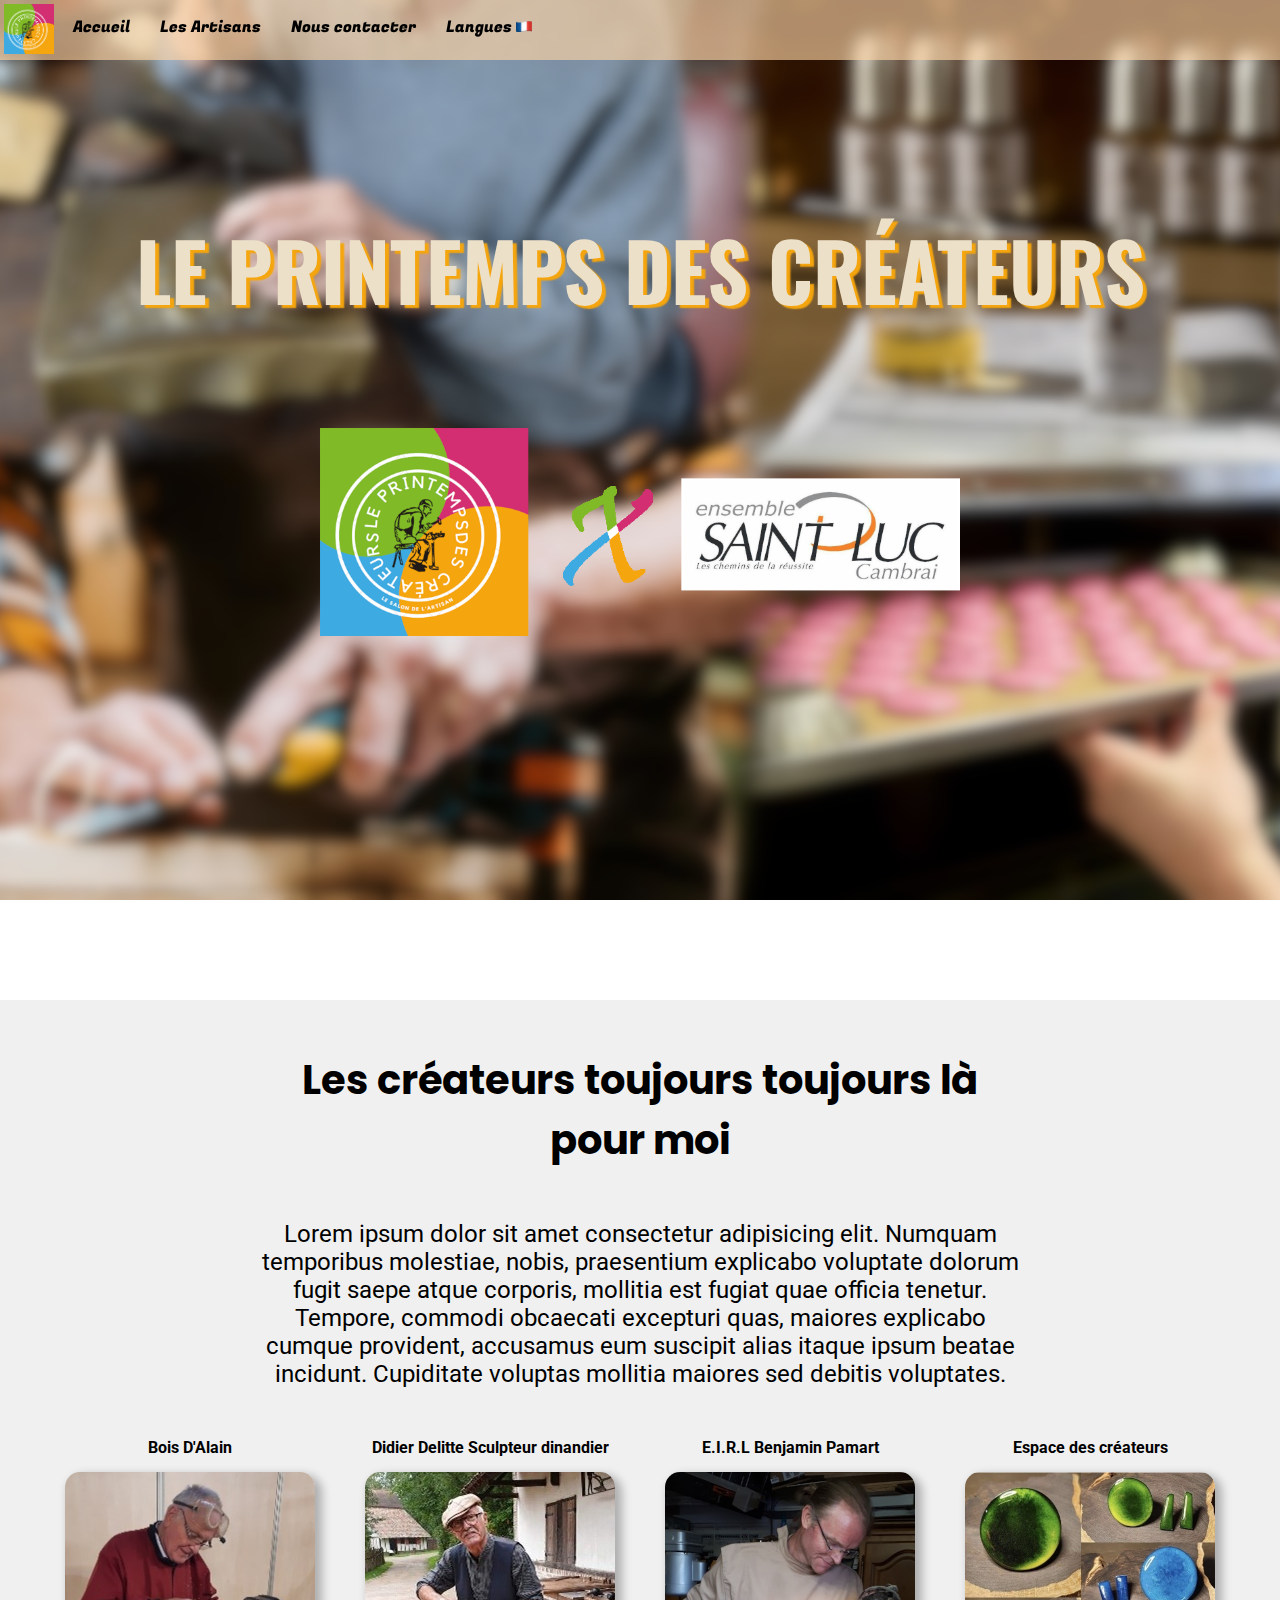
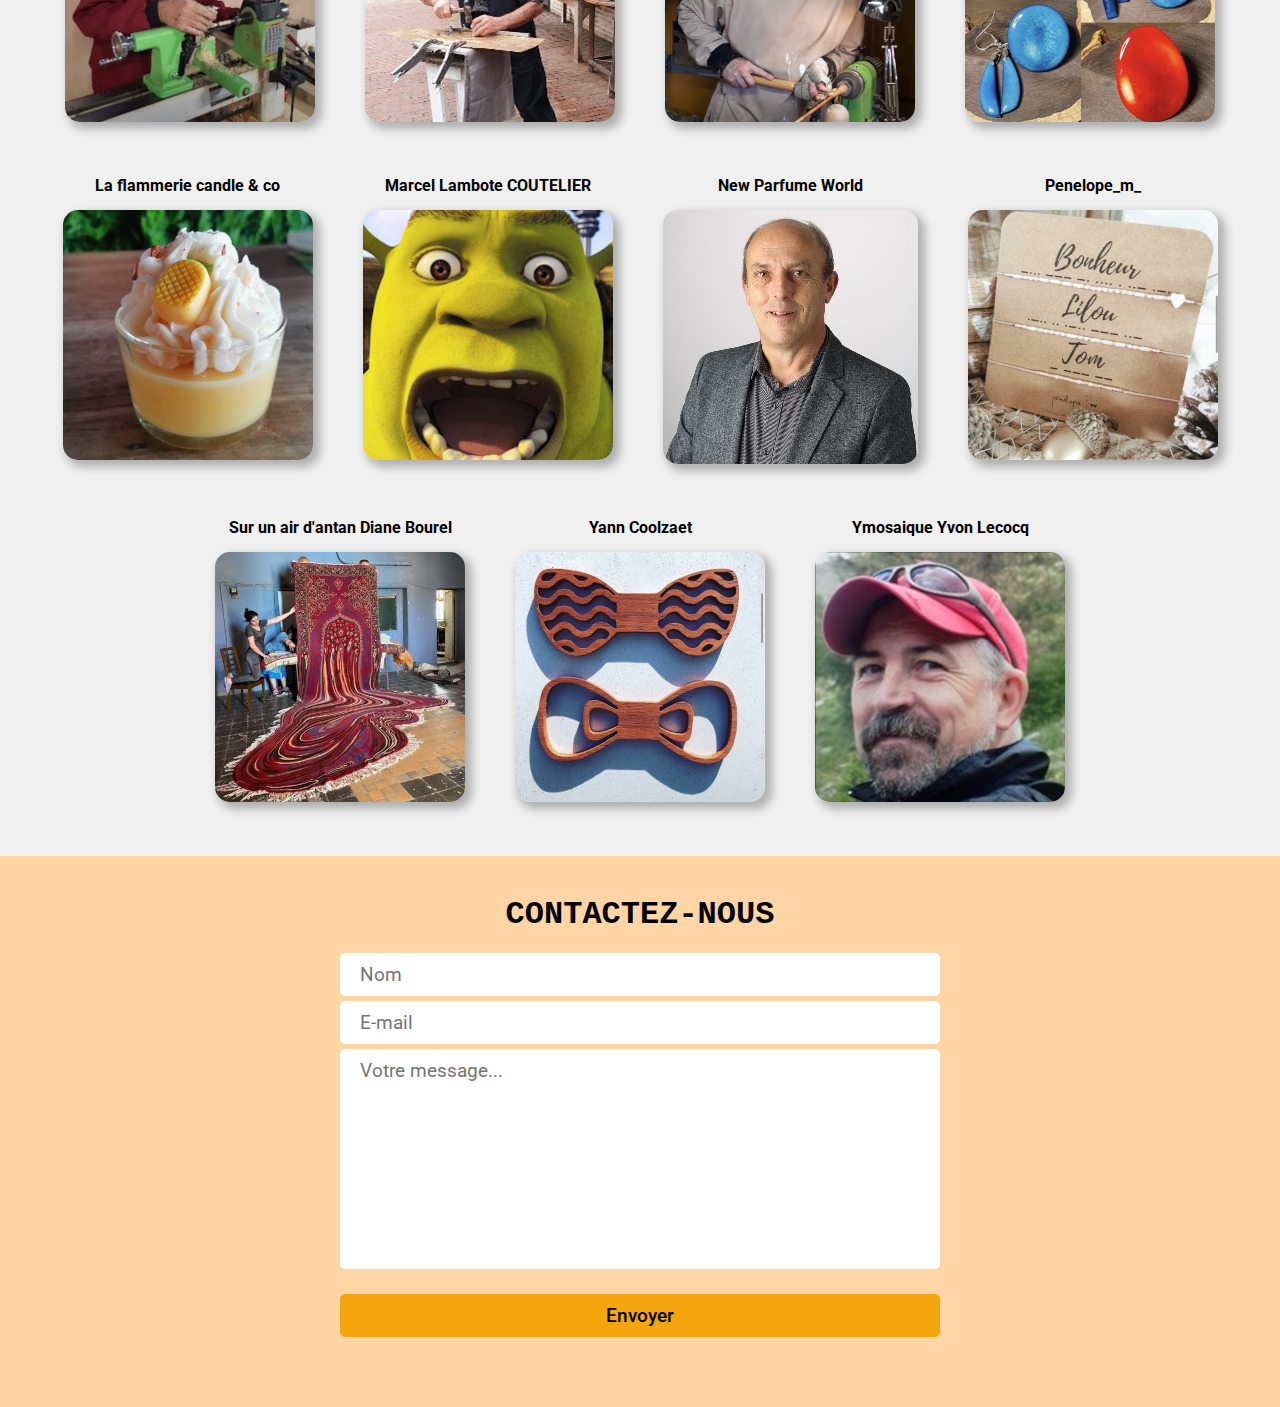
<file: index.html>
<!DOCTYPE html>
<html lang="fr">
<head>
    <meta charset="UTF-8">
    <meta http-equiv="X-UA-Compatible" content="IE=edge">
    <meta name="viewport" content="width=device-width, initial-scale=1.0">

    <title>Le Printemps des créateurs - Accueil</title>
    <link rel="stylesheet" href="css/styles.css">

</head>
<body>
    <header>

        <nav>
            <ul>
                <li id="logo"><a href="#"> <img src="image/logo.png" alt="Logo du site"></a></li>
                <div class="navtext">
                    <li><a href="index.html">Accueil</a></li>
                    <li><a href="#prestation">Les Artisans</a></li>
                    <li><a href="#BasdePage">Nous contacter</a></li>
                    <li><a href="indexEN.html">Langues <img id="drapeau" src="image/drapeau français.png" alt="drapeau fr"></a></li>
                </div>
            </ul>
        </nav>

        <div id="imageHautdePage">
            <h1>LE PRINTEMPS DES CRÉATEURS</h1>
            <img id="collab" src="image/collab saintlucXcreateurs.png" alt="collab">
        </div>

    </header>


    <section id="présentation">
        <div id="textIntro">
            <h3>Les créateurs toujours toujours là pour moi</h3>
            <p>Lorem ipsum dolor sit amet consectetur adipisicing elit. Numquam temporibus molestiae, nobis, praesentium explicabo voluptate dolorum fugit saepe atque corporis, mollitia est fugiat quae officia tenetur. Tempore, commodi obcaecati excepturi quas, maiores explicabo cumque provident, accusamus eum suscipit alias itaque ipsum beatae incidunt. Cupiditate voluptas mollitia maiores sed debitis voluptates.</p>
        </div>

        <div id="prestation">
            <div class="imagePrestation">
                <h4>Bois D'Alain</h4>
                <a href="artisans/Bois D'AlainFR.html"><img src="image/PersonneWord/Bois D'Alain/Alain Lefebvre.png" alt="Alain Lefebvre"></a>
            </div>
            
            <div class="imagePrestation">
                <h4>Didier Delitte Sculpteur dinandier</h4>
                <a href="artisans/Didier Delitte Sculpteur dinandierFR.html"><img src="image/PersonneWord/Didier Delitte Sculpteur dinandier/Didier Delitte.png" alt="Didier Delitte"></a>
            </div>
            <div class="imagePrestation">
                <h4>E.I.R.L Benjamin Pamart</h4>
                <a href="artisans/E.I.R.L Benjamin PamartFR.html"><img src="image/PersonneWord/E.I.R.L Benjamin Pamart/Benjamin Pamart.png" alt="Benjamin Pamart"></a>
            </div>
            <div class="imagePrestation">
                <h4>Espace des créateurs</h4>
                <a href="artisans/Espace des créateursFR.html"><img src="image/PersonneWord/Espace des créateurs/Compagnon jungle.png" alt=""></a>
            </div>
            <div class="imagePrestation">
                <h4>La flammerie candle & co</h4>
                <a href="artisans/La flammerie candle & coFR.html"><img src="image/PersonneWord/La flammerie candle & co/Desert exotique.png" alt="Mousse exotique"></a>
            </div>
            <div class="imagePrestation">
                <h4>Marcel Lambote COUTELIER</h4>
                <a href="artisans/Marcel Lambote COUTELIERFR.html"><img src="image/PersonneWord/Marcel Lambote COUTELIER/image.png" alt="C'est shrek"></a>
            </div>
            <div class="imagePrestation">
                <h4>New Parfume World</h4>
                <a href="artisans/New Parfume WorldFR.html"><img src="image/PersonneWord/New Parfume World/le gars.jpg" alt="Le gars de npw"></a>
            </div>
            <div class="imagePrestation">
                <h4>Penelope_m_</h4>
                <a href="artisans/Penelope_m_FR.html"><img src="image/PersonneWord/Penelope_m_/Pancarte.png" alt="Pancarte fait main"></a>
            </div>
            <div class="imagePrestation">
                <h4>Sur un air d'antan Diane Bourel</h4>
                <a href="artisans/Sur un air d'antan Diane BourelFR.html"><img src="image/PersonneWord/Sur un air d'antan Diane Bourel/Tapis.png" alt="Tapis"></a>
            </div>
            <div class="imagePrestation">
                <h4>Yann Coolzaet</h4>
                <a href="artisans/Yann CoolzaetFR.html"><img src="image/PersonneWord/Yann Coolzaet/noeux papillon bois.png" alt="noeux papillon bois"></a>
            </div>
            <div class="imagePrestation">
                <h4>Ymosaique Yvon Lecocq</h4>
                <a href="artisans/Ymosaique Yvon LecocqFR.html"><img src="image/PersonneWord/Ymosaique Yvon Lecocq/Yvon Lecocq.png" alt="Yvon Lecocq"></a>
            </div>
        </div>
    </section>
    
    <footer id="BasdePage">
        <h2>Contactez-nous</h2>
        <form>
            <input placeholder="Nom">
            <input placeholder="E-mail">
            <textarea placeholder="Votre message..."></textarea>
            <button>Envoyer</button>
        </form>
    </footer>


</body>
</html>
</file>
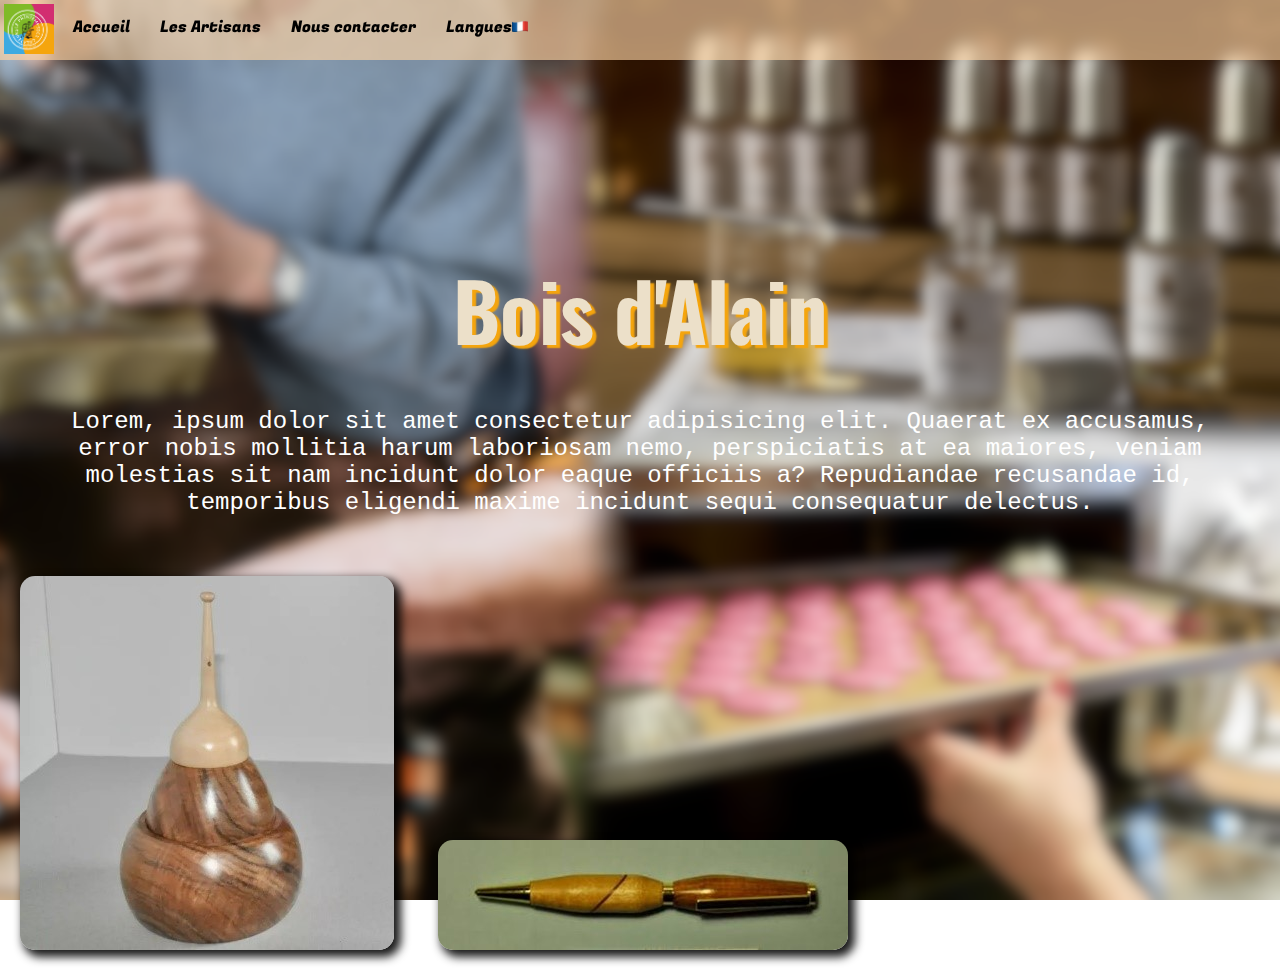
<file: artisans/Bois D'AlainFR.html>
<!DOCTYPE html>
<html lang="fr">
<head>
    <meta charset="UTF-8">
    <meta http-equiv="X-UA-Compatible" content="IE=edge">
    <meta name="viewport" content="width=device-width, initial-scale=1.0">
    <title>Le Printemps des créateurs - Bois D'Alain</title>
    <link rel="stylesheet" href="../css/styles.css">
    <link rel="stylesheet" href="https://cdnjs.cloudflare.com/ajax/libs/font-awesome/4.7.0/css/font-awesome.css">
</head>
<body>
    <header>

        <nav>
            <ul>
                <li id="logo"><a href="#"> <img src="../image/logo.png" alt="Logo du site"></a></li>
                <div class="navtext">
                    <li><a href="../index.html">Accueil</a></li>
                    <li><a href="../index.html#prestation">Les Artisans</a></li>
                    <li><a href="../index.html#BasdePage">Nous contacter</a></li>
                    <li><a href="../artisansEN/Bois D'AlainEN.html">Langues<img id="drapeau" src="../image/drapeau français.png" alt="drapeau fr"></a></li>
                </div>
            </ul>
        </nav>

        <div id="imageHautdePageCreateur">
            <h1>Bois d'Alain</h1>
            <p id="presentationCreateur">Lorem, ipsum dolor sit amet consectetur adipisicing elit. Quaerat ex accusamus, error nobis mollitia harum laboriosam nemo, perspiciatis at ea maiores, veniam molestias sit nam incidunt dolor eaque officiis a? Repudiandae recusandae id, temporibus eligendi maxime incidunt sequi consequatur delectus.</p>
            <img class="imageCreateur" src="../image/PersonneWord/Bois D'Alain/gourde bois.jpg" alt="Gourde en bois">
            <img class="imageCreateur" src="../image/PersonneWord/Bois D'Alain/Stylo bois.jpg" alt="Stylo en bois">
        </div>

    </header>
    
    
</body>
</html>
</file>
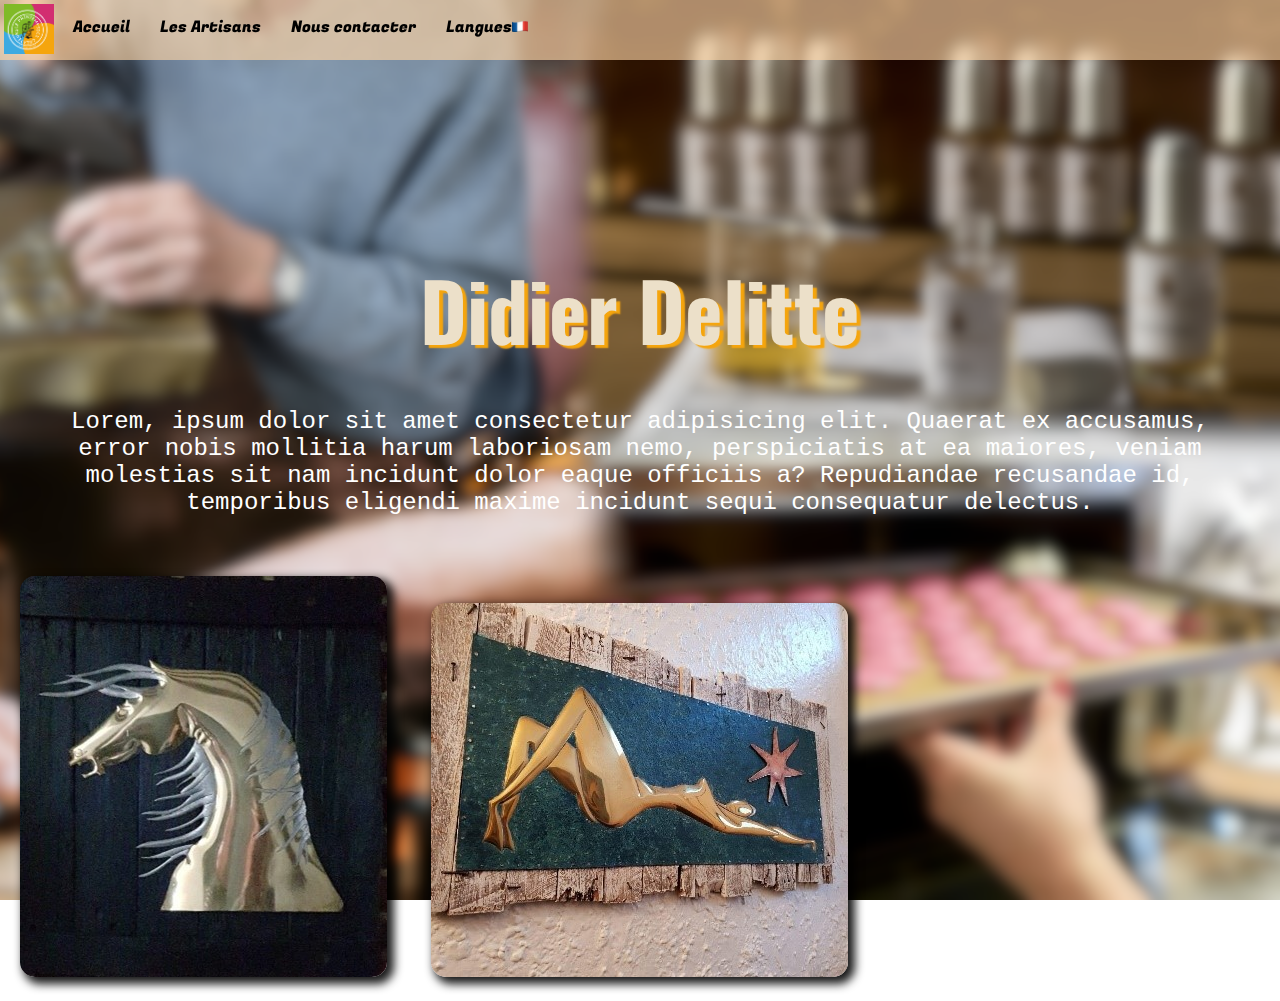
<file: artisans/Didier Delitte Sculpteur dinandierFR.html>
<!DOCTYPE html>
<html lang="fr">
<head>
    <meta charset="UTF-8">
    <meta http-equiv="X-UA-Compatible" content="IE=edge">
    <meta name="viewport" content="width=device-width, initial-scale=1.0">
    <title>Le Printemps des créateurs - Bois D'Alain</title>
    <link rel="stylesheet" href="../css/styles.css">
    <link rel="stylesheet" href="https://cdnjs.cloudflare.com/ajax/libs/font-awesome/4.7.0/css/font-awesome.css">
</head>
<body>
    <header>

        <nav>
            <ul>
                <li id="logo"><a href="#"> <img src="../image/logo.png" alt="Logo du site"></a></li>
                <div class="navtext">
                    <li><a href="../index.html">Accueil</a></li>
                    <li><a href="../index.html#prestation">Les Artisans</a></li>
                    <li><a href="../index.html#BasdePage">Nous contacter</a></li>
                    <li><a href="../artisansEN/Didier Delitte Sculpteur dinandierEN.html">Langues<img id="drapeau" src="../image/drapeau français.png" alt="drapeau fr"></a></li>
                </div>
            </ul>
        </nav>

        <div id="imageHautdePageCreateur">
            <h1>Didier Delitte</h1>
            <p id="presentationCreateur">Lorem, ipsum dolor sit amet consectetur adipisicing elit. Quaerat ex accusamus, error nobis mollitia harum laboriosam nemo, perspiciatis at ea maiores, veniam molestias sit nam incidunt dolor eaque officiis a? Repudiandae recusandae id, temporibus eligendi maxime incidunt sequi consequatur delectus.</p>
            <img class="imageCreateur" src="../image/PersonneWord/Didier Delitte Sculpteur dinandier/cheval.jpg" alt="Cheval metal">
            <img class="imageCreateur" src="../image/PersonneWord/Didier Delitte Sculpteur dinandier/Femme nue.jpg" alt="Femme nue metal">
        </div>

    </header>
    
    
</body>
</html>
</file>
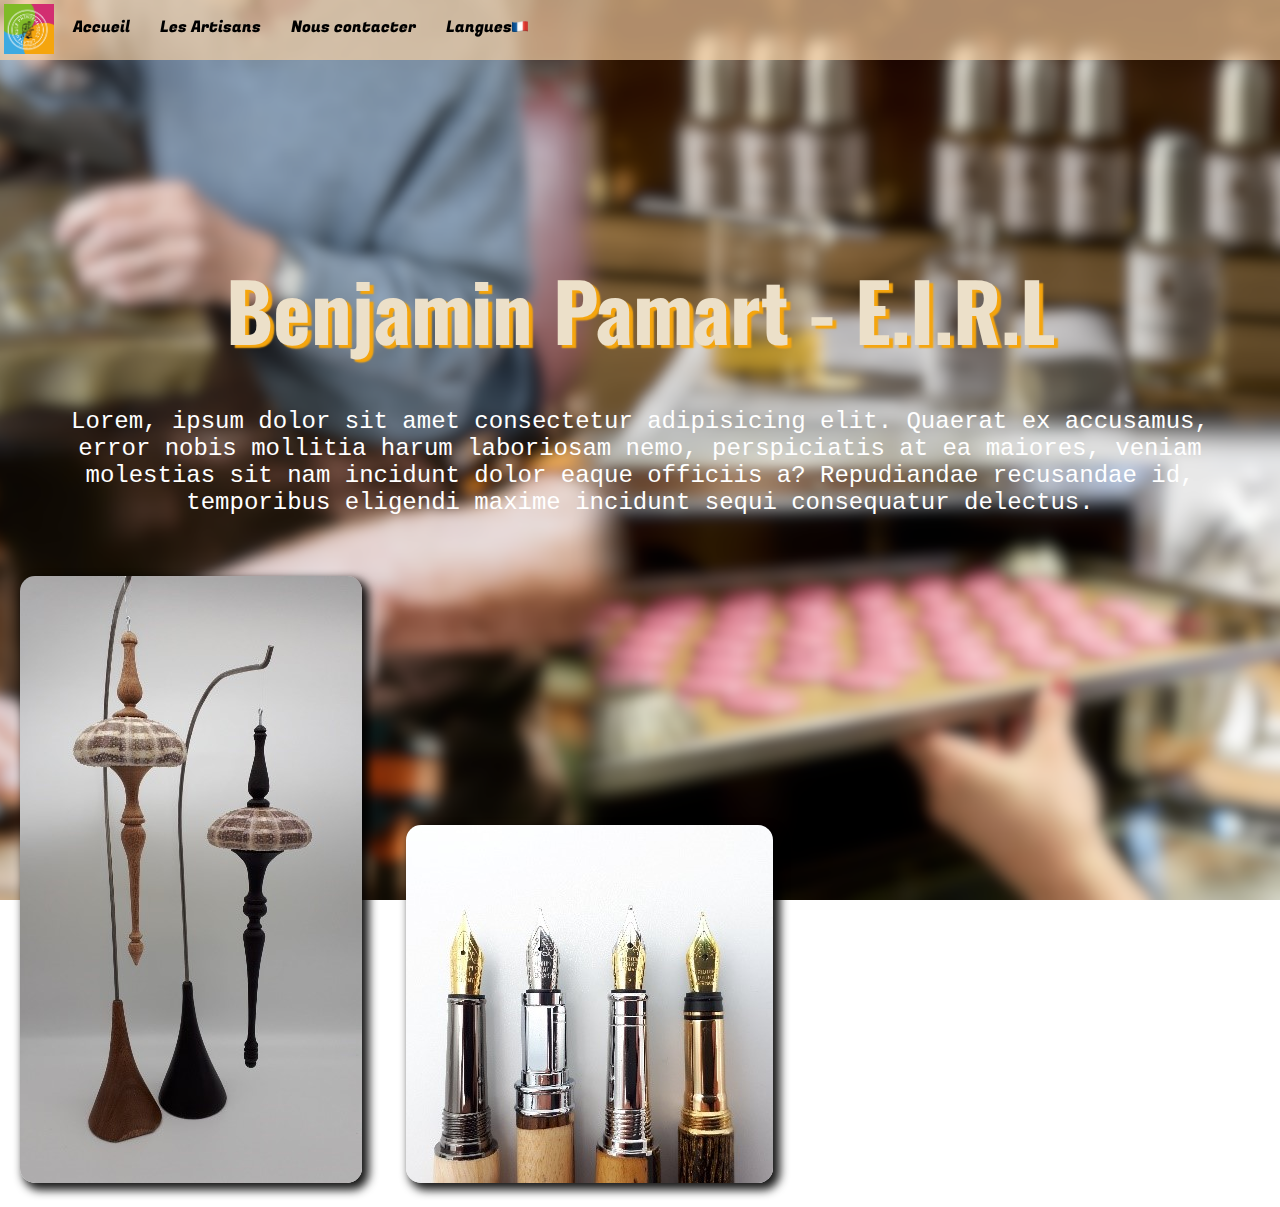
<file: artisans/E.I.R.L Benjamin PamartFR.html>
<!DOCTYPE html>
<html lang="fr">
<head>
    <meta charset="UTF-8">
    <meta http-equiv="X-UA-Compatible" content="IE=edge">
    <meta name="viewport" content="width=device-width, initial-scale=1.0">
    <title>Le Printemps des créateurs - Bois D'Alain</title>
    <link rel="stylesheet" href="../css/styles.css">
    <link rel="stylesheet" href="https://cdnjs.cloudflare.com/ajax/libs/font-awesome/4.7.0/css/font-awesome.css">
</head>
<body>
    <header>

        <nav>
            <ul>
                <li id="logo"><a href="#"> <img src="../image/logo.png" alt="Logo du site"></a></li>
                <div class="navtext">
                    <li><a href="../index.html">Accueil</a></li>
                    <li><a href="../index.html#prestation">Les Artisans</a></li>
                    <li><a href="../index.html#BasdePage">Nous contacter</a></li>
                    <li><a href="../artisansEN/E.I.R.L Benjamin PamartEN.html">Langues<img id="drapeau" src="../image/drapeau français.png" alt="drapeau fr"></a></li>
                </div>
            </ul>
        </nav>

        <div id="imageHautdePageCreateur">
            <h1>Benjamin Pamart - E.I.R.L</h1>
            <p id="presentationCreateur">Lorem, ipsum dolor sit amet consectetur adipisicing elit. Quaerat ex accusamus, error nobis mollitia harum laboriosam nemo, perspiciatis at ea maiores, veniam molestias sit nam incidunt dolor eaque officiis a? Repudiandae recusandae id, temporibus eligendi maxime incidunt sequi consequatur delectus.</p>
            <img class="imageCreateur" src="../image/PersonneWord/E.I.R.L Benjamin Pamart/Sculture suspendu.jpg" alt="Je sais ap ce que c'est">
            <img class="imageCreateur" src="../image/PersonneWord/E.I.R.L Benjamin Pamart/Stylo plume bois.jpg" alt="Stylo plume en bois">
        </div>

    </header>
    
    
</body>
</html>
</file>
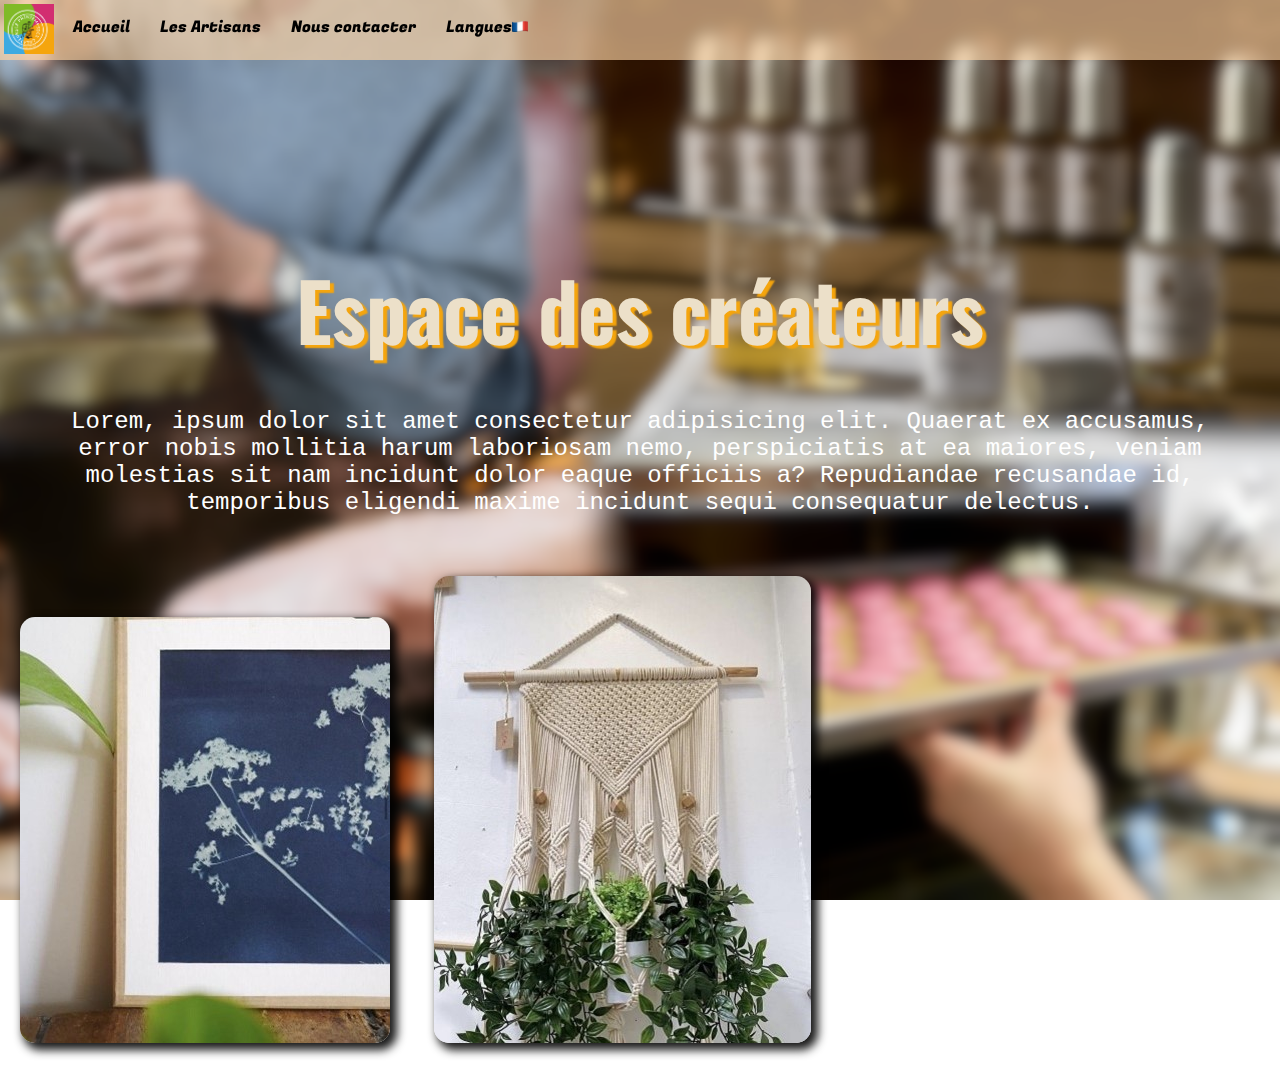
<file: artisans/Espace des créateursFR.html>
<!DOCTYPE html>
<html lang="fr">
<head>
    <meta charset="UTF-8">
    <meta http-equiv="X-UA-Compatible" content="IE=edge">
    <meta name="viewport" content="width=device-width, initial-scale=1.0">
    <title>Le Printemps des créateurs - Bois D'Alain</title>
    <link rel="stylesheet" href="../css/styles.css">
    <link rel="stylesheet" href="https://cdnjs.cloudflare.com/ajax/libs/font-awesome/4.7.0/css/font-awesome.css">
</head>
<body>
    <header>

        <nav>
            <ul>
                <li id="logo"><a href="#"> <img src="../image/logo.png" alt="Logo du site"></a></li>
                <div class="navtext">
                    <li><a href="../index.html">Accueil</a></li>
                    <li><a href="../index.html#prestation">Les Artisans</a></li>
                    <li><a href="../index.html#BasdePage">Nous contacter</a></li>
                    <li><a href="../artisansEN/Espace des créateursEN.html">Langues<img id="drapeau" src="../image/drapeau français.png" alt="drapeau fr"></a></li>
                </div>
            </ul>
        </nav>

        <div id="imageHautdePageCreateur">
            <h1>Espace des créateurs</h1>
            <p id="presentationCreateur">Lorem, ipsum dolor sit amet consectetur adipisicing elit. Quaerat ex accusamus, error nobis mollitia harum laboriosam nemo, perspiciatis at ea maiores, veniam molestias sit nam incidunt dolor eaque officiis a? Repudiandae recusandae id, temporibus eligendi maxime incidunt sequi consequatur delectus.</p>
            <img class="imageCreateur" src="../image/PersonneWord/Espace des créateurs/tableau.jpg" alt="Moitié de tableau">
            <img class="imageCreateur" src="../image/PersonneWord/Espace des créateurs/tissu.jpg" alt="Tissu qui pend">
        </div>

    </header>
    
    
</body>
</html>
</file>
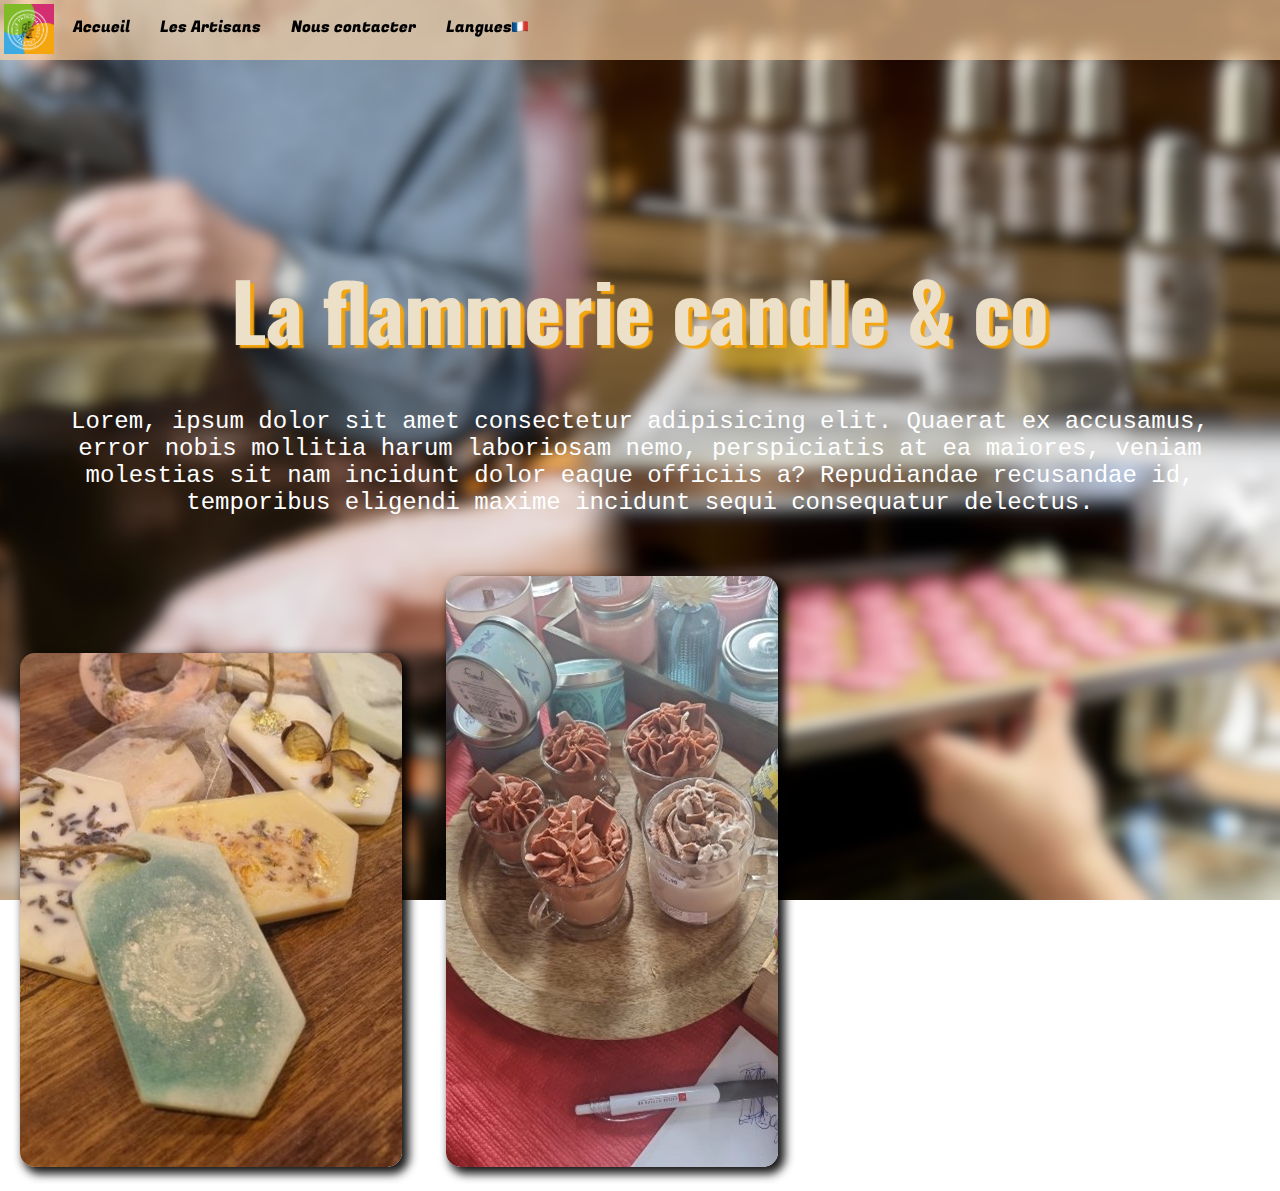
<file: artisans/La flammerie candle & coFR.html>
<!DOCTYPE html>
<html lang="fr">
<head>
    <meta charset="UTF-8">
    <meta http-equiv="X-UA-Compatible" content="IE=edge">
    <meta name="viewport" content="width=device-width, initial-scale=1.0">
    <title>Le Printemps des créateurs - Bois D'Alain</title>
    <link rel="stylesheet" href="../css/styles.css">
    <link rel="stylesheet" href="https://cdnjs.cloudflare.com/ajax/libs/font-awesome/4.7.0/css/font-awesome.css">
</head>
<body>
    <header>

        <nav>
            <ul>
                <li id="logo"><a href="#"> <img src="../image/logo.png" alt="Logo du site"></a></li>
                <div class="navtext">
                    <li><a href="../index.html">Accueil</a></li>
                    <li><a href="../index.html#prestation">Les Artisans</a></li>
                    <li><a href="../index.html#BasdePage">Nous contacter</a></li>
                    <li><a href="../artisansEN/La flammerie candle & coEN.html">Langues<img id="drapeau" src="../image/drapeau français.png" alt="drapeau fr"></a></li>
                </div>
            </ul>
        </nav>

        <div id="imageHautdePageCreateur">
            <h1>La flammerie candle & co</h1>
            <p id="presentationCreateur">Lorem, ipsum dolor sit amet consectetur adipisicing elit. Quaerat ex accusamus, error nobis mollitia harum laboriosam nemo, perspiciatis at ea maiores, veniam molestias sit nam incidunt dolor eaque officiis a? Repudiandae recusandae id, temporibus eligendi maxime incidunt sequi consequatur delectus.</p>
            <img class="imageCreateur" src="../image/PersonneWord/La flammerie candle & co/Tablette.jpg" alt="Tablette sucré">
            <img class="imageCreateur" src="../image/PersonneWord/La flammerie candle & co/Mousse choco.jpg" alt="Mousse desert">
        </div>

    </header>
    
    
</body>
</html>
</file>
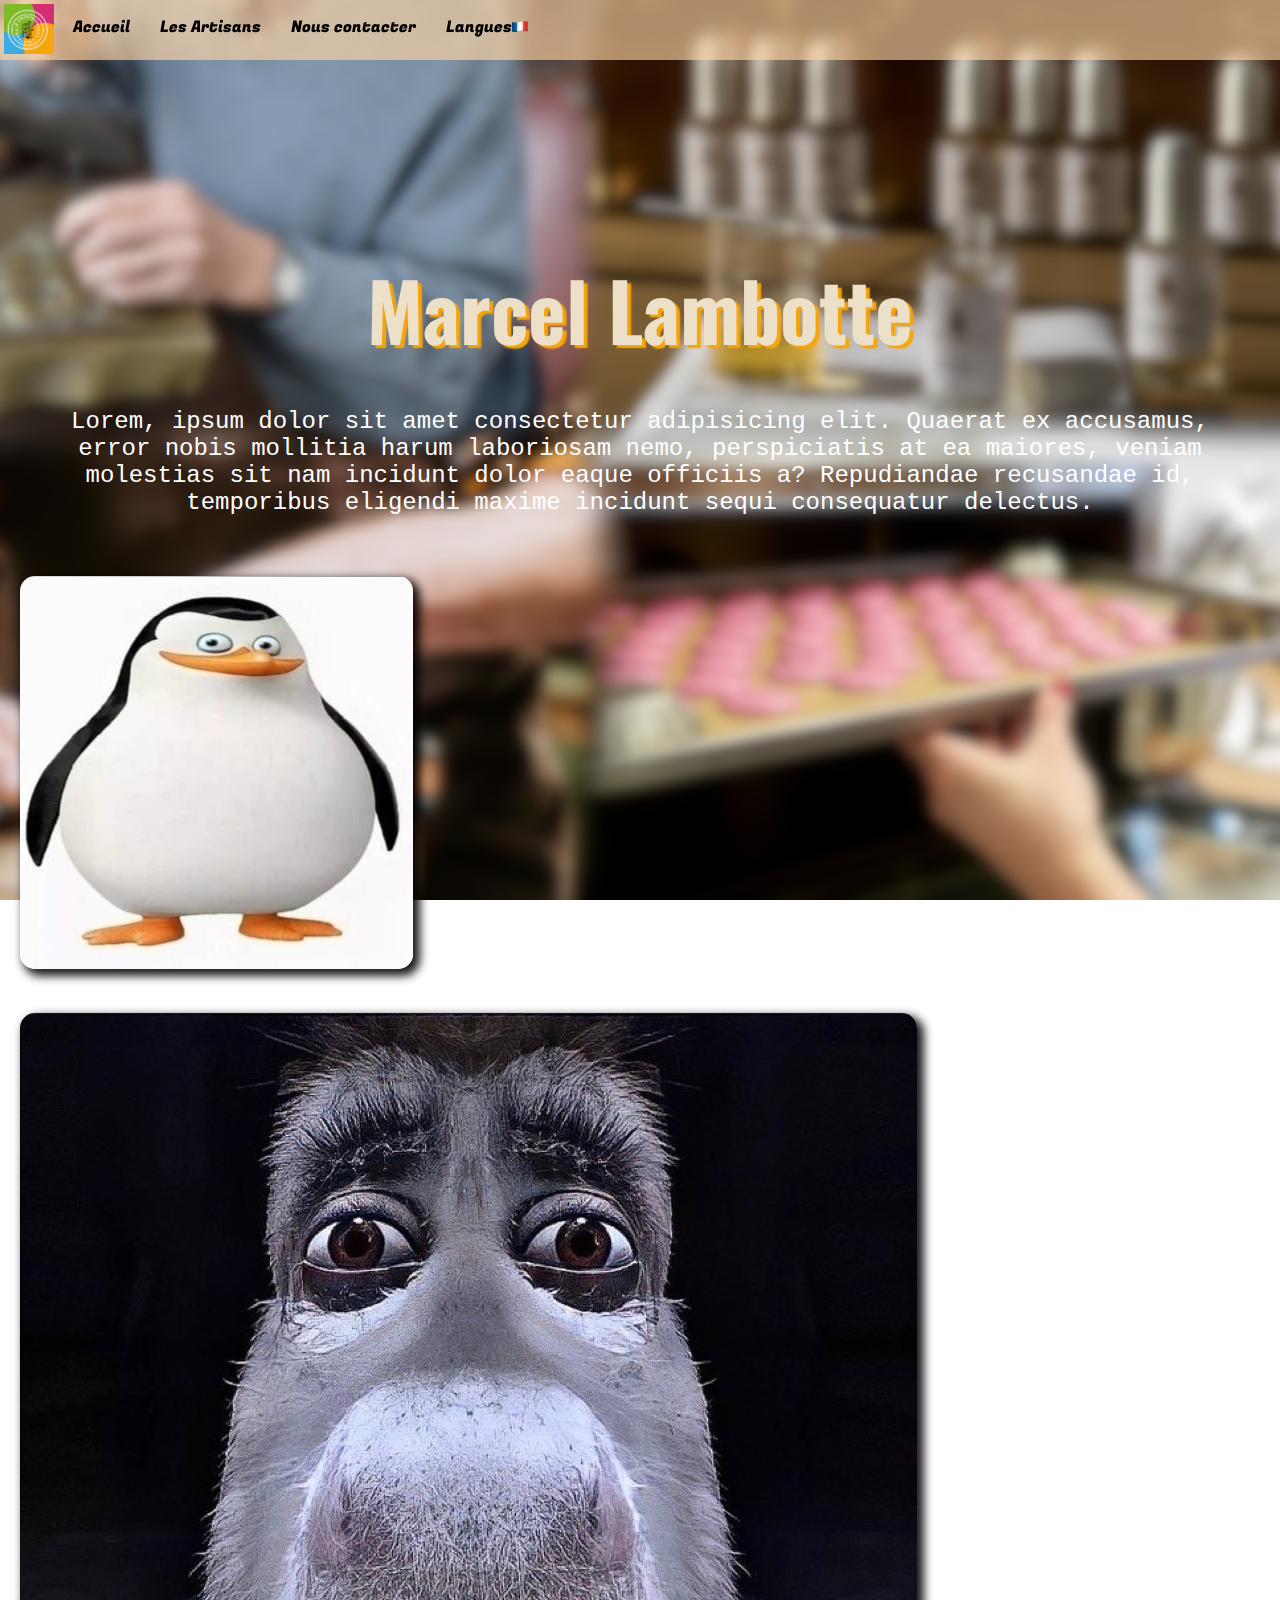
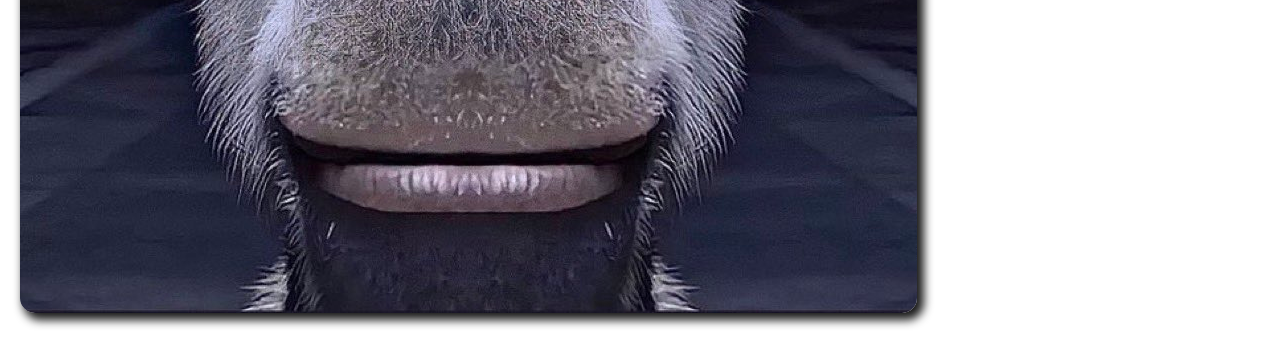
<file: artisans/Marcel Lambote COUTELIERFR.html>
<!DOCTYPE html>
<html lang="fr">
<head>
    <meta charset="UTF-8">
    <meta http-equiv="X-UA-Compatible" content="IE=edge">
    <meta name="viewport" content="width=device-width, initial-scale=1.0">
    <title>Le Printemps des créateurs - Bois D'Alain</title>
    <link rel="stylesheet" href="../css/styles.css">
    <link rel="stylesheet" href="https://cdnjs.cloudflare.com/ajax/libs/font-awesome/4.7.0/css/font-awesome.css">
</head>
<body>
    <header>

        <nav>
            <ul>
                <li id="logo"><a href="#"> <img src="../image/logo.png" alt="Logo du site"></a></li>
                <div class="navtext">
                    <li><a href="../index.html">Accueil</a></li>
                    <li><a href="../index.html#prestation">Les Artisans</a></li>
                    <li><a href="../index.html#BasdePage">Nous contacter</a></li>
                    <li><a href="../artisansEN/Marcel Lambote COUTELIEREN.html">Langues<img id="drapeau" src="../image/drapeau français.png" alt="drapeau fr"></a></li>
                </div>
            </ul>
        </nav>

        <div id="imageHautdePageCreateur">
            <h1>Marcel Lambotte</h1>
            <p id="presentationCreateur">Lorem, ipsum dolor sit amet consectetur adipisicing elit. Quaerat ex accusamus, error nobis mollitia harum laboriosam nemo, perspiciatis at ea maiores, veniam molestias sit nam incidunt dolor eaque officiis a? Repudiandae recusandae id, temporibus eligendi maxime incidunt sequi consequatur delectus.</p>
            <img class="imageCreateur" src="../image/PersonneWord/Marcel Lambote COUTELIER/Le Pinguin de ses morts.jpg" alt="Pinguin Madagascar">
            <img class="imageCreateur" src="../image/PersonneWord/Marcel Lambote COUTELIER/affronte mon regard.jpg" alt="L'âne de shrek">
        </div>

    </header>
    
    
</body>
</html>
</file>
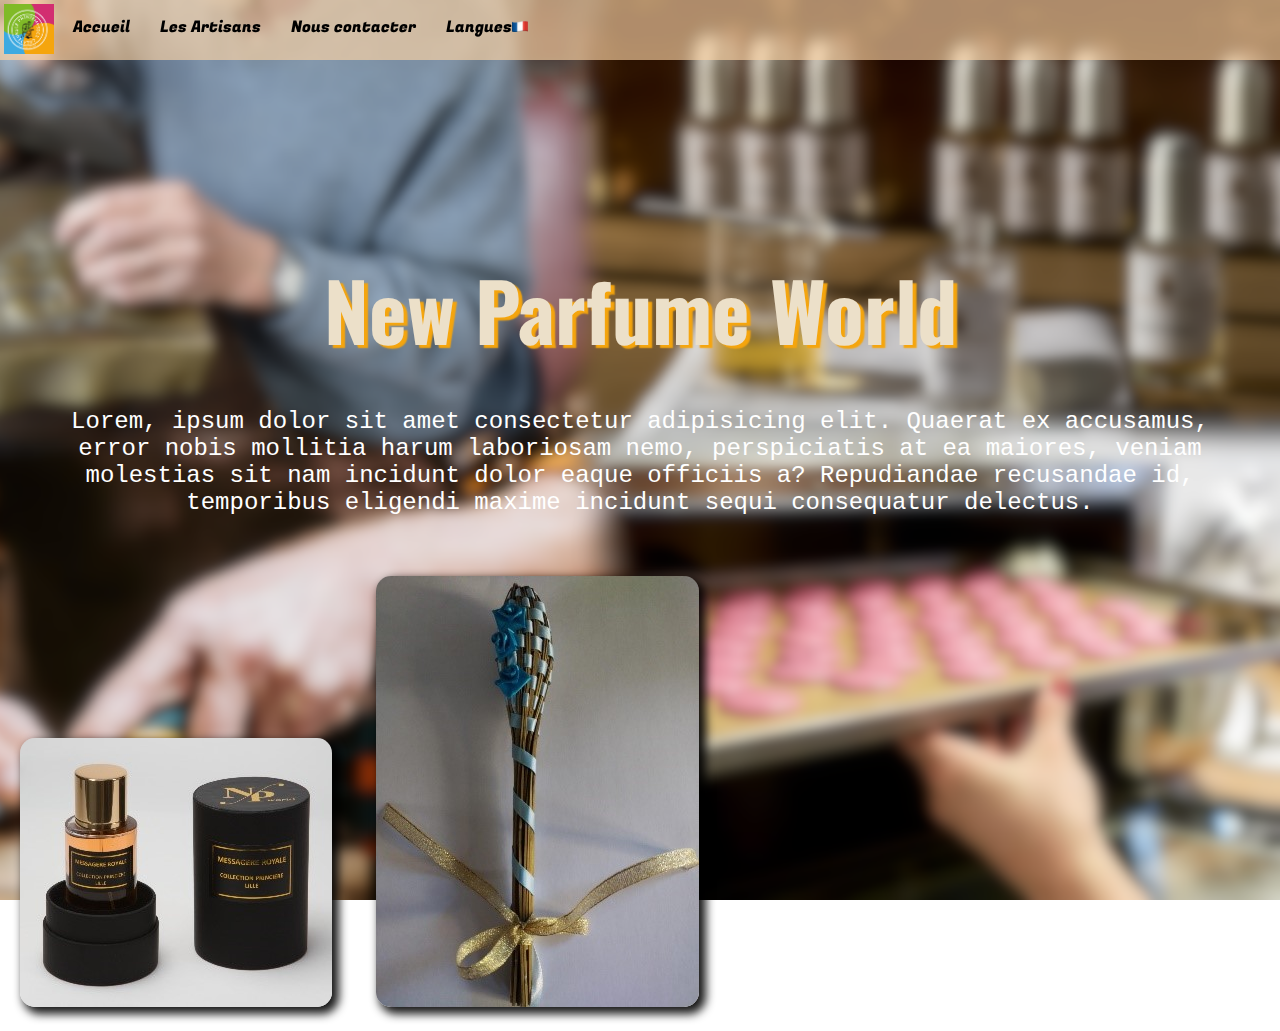
<file: artisans/New Parfume WorldFR.html>
<!DOCTYPE html>
<html lang="fr">
<head>
    <meta charset="UTF-8">
    <meta http-equiv="X-UA-Compatible" content="IE=edge">
    <meta name="viewport" content="width=device-width, initial-scale=1.0">
    <title>Le Printemps des créateurs - Bois D'Alain</title>
    <link rel="stylesheet" href="../css/styles.css">
    <link rel="stylesheet" href="https://cdnjs.cloudflare.com/ajax/libs/font-awesome/4.7.0/css/font-awesome.css">
</head>
<body>
    <header>

        <nav>
            <ul>
                <li id="logo"><a href="#"> <img src="../image/logo.png" alt="Logo du site"></a></li>
                <div class="navtext">
                    <li><a href="../index.html">Accueil</a></li>
                    <li><a href="../index.html#prestation">Les Artisans</a></li>
                    <li><a href="../index.html#BasdePage">Nous contacter</a></li>
                    <li><a href="../artisansEN/New Parfume WorldEN.html">Langues<img id="drapeau" src="../image/drapeau français.png" alt="drapeau fr"></a></li>
                </div>
            </ul>
        </nav>

        <div id="imageHautdePageCreateur">
            <h1>New Parfume World</h1>
            <p id="presentationCreateur">Lorem, ipsum dolor sit amet consectetur adipisicing elit. Quaerat ex accusamus, error nobis mollitia harum laboriosam nemo, perspiciatis at ea maiores, veniam molestias sit nam incidunt dolor eaque officiis a? Repudiandae recusandae id, temporibus eligendi maxime incidunt sequi consequatur delectus.</p>
            <img class="imageCreateur" src="../image/PersonneWord/New Parfume World/parfum.jpg" alt="Parfum">
            <img class="imageCreateur" src="../image/PersonneWord/New Parfume World/rose de bois.jpg" alt="Rose en bois">
        </div>

    </header>
    
    
</body>
</html>
</file>
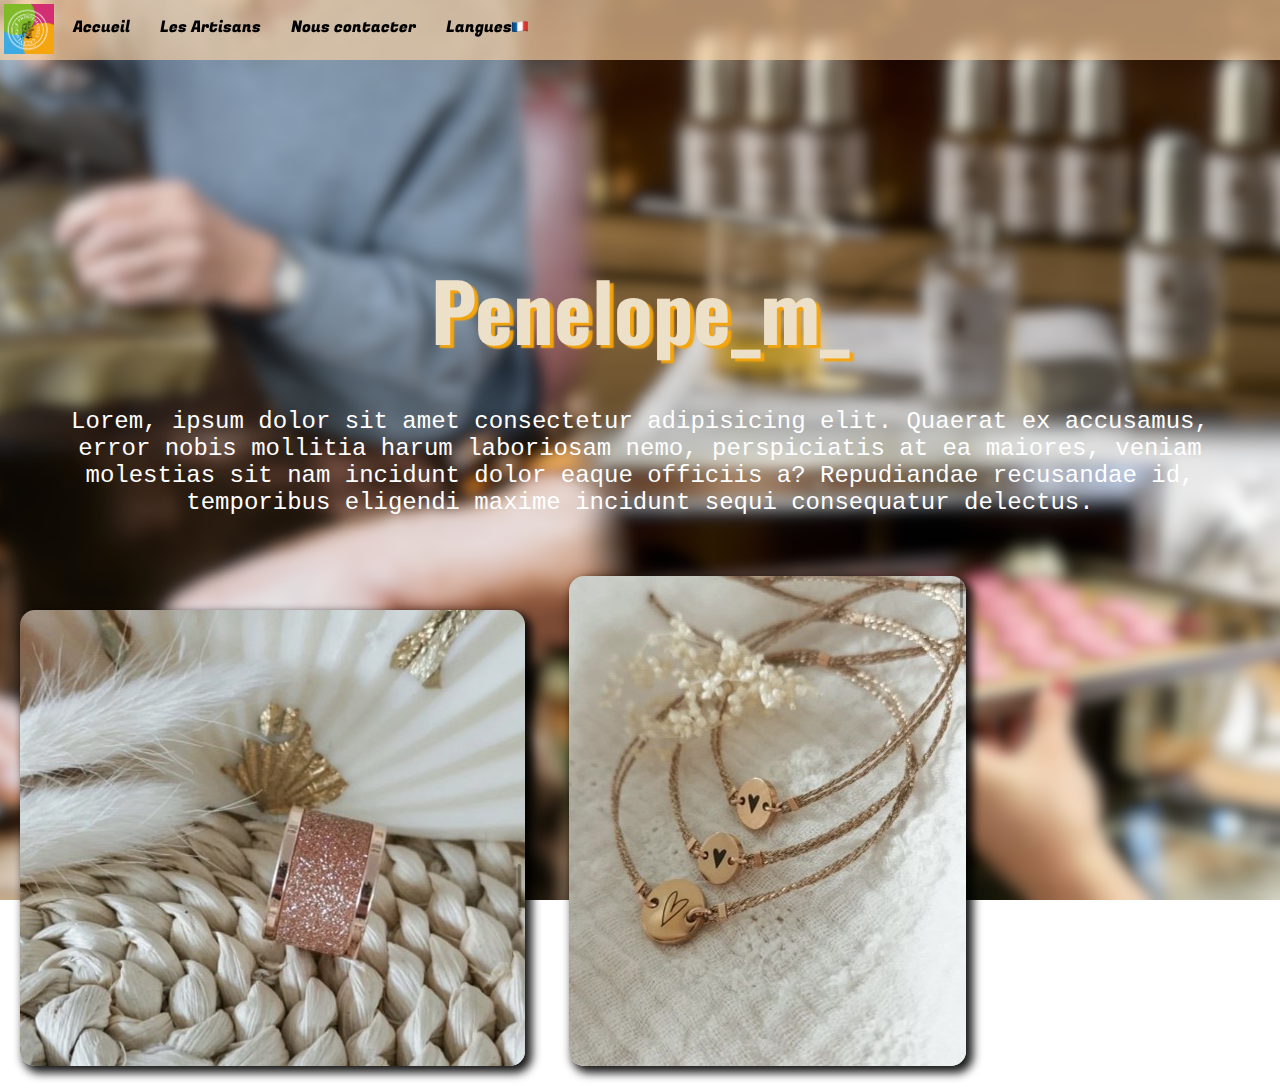
<file: artisans/Penelope_m_FR.html>
<!DOCTYPE html>
<html lang="fr">
<head>
    <meta charset="UTF-8">
    <meta http-equiv="X-UA-Compatible" content="IE=edge">
    <meta name="viewport" content="width=device-width, initial-scale=1.0">
    <title>Le Printemps des créateurs - Bois D'Alain</title>
    <link rel="stylesheet" href="../css/styles.css">
    <link rel="stylesheet" href="https://cdnjs.cloudflare.com/ajax/libs/font-awesome/4.7.0/css/font-awesome.css">
</head>
<body>
    <header>

        <nav>
            <ul>
                <li id="logo"><a href="#"> <img src="../image/logo.png" alt="Logo du site"></a></li>
                <div class="navtext">
                    <li><a href="../index.html">Accueil</a></li>
                    <li><a href="../index.html#prestation">Les Artisans</a></li>
                    <li><a href="../index.html#BasdePage">Nous contacter</a></li>
                    <li><a href="../artisansEN/Penelope_m_EN.html">Langues<img id="drapeau" src="../image/drapeau français.png" alt="drapeau fr"></a></li>
                </div>
            </ul>
        </nav>
        <div id="imageHautdePageCreateur">
            <h1>Penelope_m_</h1>
            <p id="presentationCreateur">Lorem, ipsum dolor sit amet consectetur adipisicing elit. Quaerat ex accusamus, error nobis mollitia harum laboriosam nemo, perspiciatis at ea maiores, veniam molestias sit nam incidunt dolor eaque officiis a? Repudiandae recusandae id, temporibus eligendi maxime incidunt sequi consequatur delectus.</p>
            <img class="imageCreateur" src="../image/PersonneWord/Penelope_m_/Bague.jpg" alt="Bague">
            <img class="imageCreateur" src="../image/PersonneWord/Penelope_m_/Bracelet.jpg" alt="Bracelet">
        </div>

    </header>
    
    
</body>
</html>
</file>
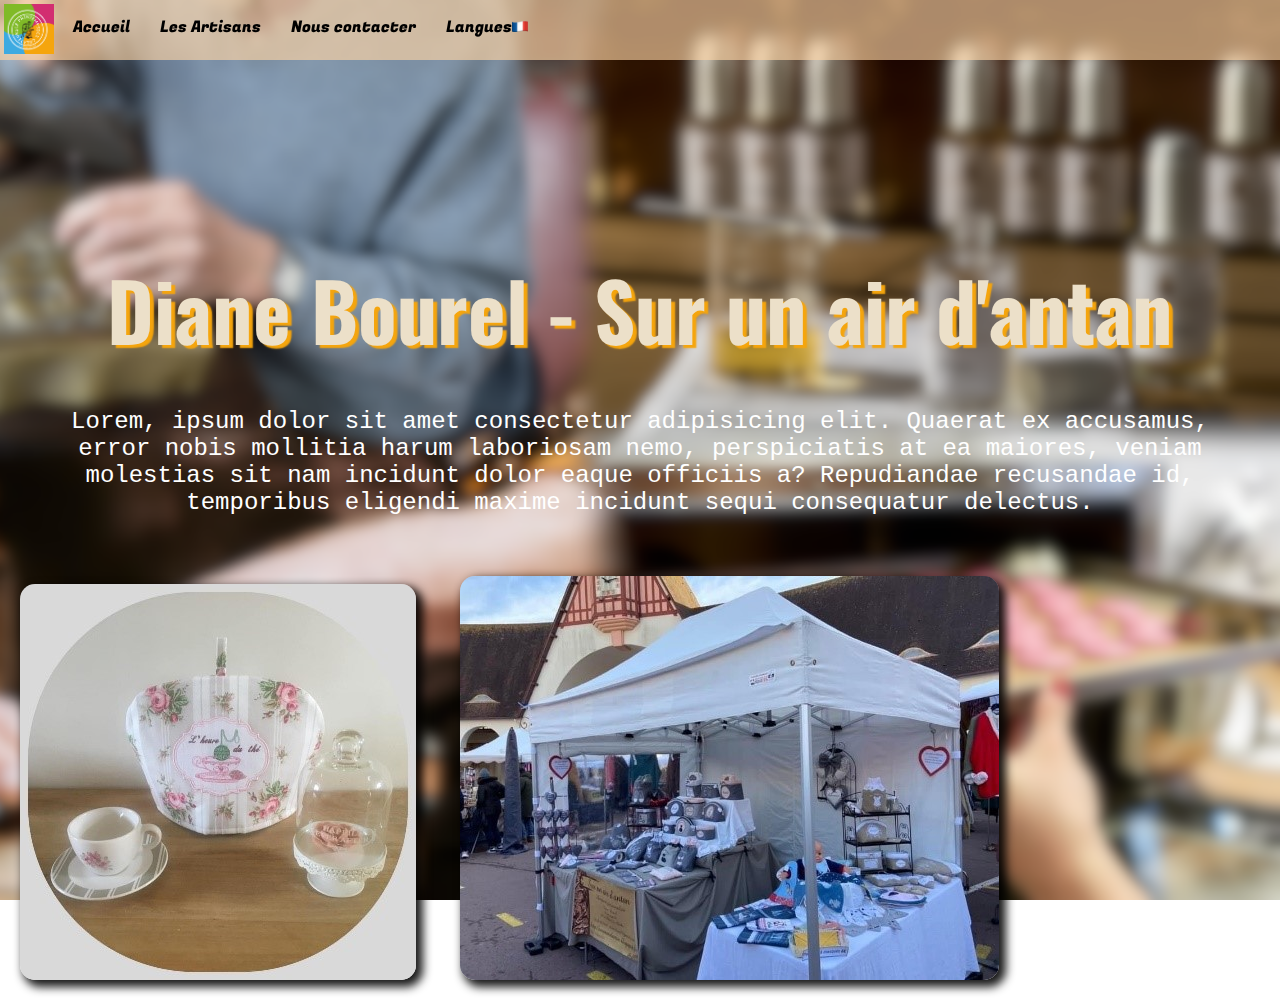
<file: artisans/Sur un air d'antan Diane BourelFR.html>
<!DOCTYPE html>
<html lang="fr">
<head>
    <meta charset="UTF-8">
    <meta http-equiv="X-UA-Compatible" content="IE=edge">
    <meta name="viewport" content="width=device-width, initial-scale=1.0">
    <title>Le Printemps des créateurs - Bois D'Alain</title>
    <link rel="stylesheet" href="../css/styles.css">
    <link rel="stylesheet" href="https://cdnjs.cloudflare.com/ajax/libs/font-awesome/4.7.0/css/font-awesome.css">
</head>
<body>
    <header>

        <nav>
            <ul>
                <li id="logo"><a href="#"> <img src="../image/logo.png" alt="Logo du site"></a></li>
                <div class="navtext">
                    <li><a href="../index.html">Accueil</a></li>
                    <li><a href="../index.html#prestation">Les Artisans</a></li>
                    <li><a href="../index.html#BasdePage">Nous contacter</a></li>
                    <li><a href="../artisansEN/Sur un air d'antan Diane BourelEN.html">Langues<img id="drapeau" src="../image/drapeau français.png" alt="drapeau fr"></a></li>
                </div>
            </ul>
        </nav>

        <div id="imageHautdePageCreateur">
            <h1>Diane Bourel - Sur un air d'antan</h1>
            <p id="presentationCreateur">Lorem, ipsum dolor sit amet consectetur adipisicing elit. Quaerat ex accusamus, error nobis mollitia harum laboriosam nemo, perspiciatis at ea maiores, veniam molestias sit nam incidunt dolor eaque officiis a? Repudiandae recusandae id, temporibus eligendi maxime incidunt sequi consequatur delectus.</p>
            <img class="imageCreateur" src="../image/PersonneWord/Sur un air d'antan Diane Bourel/Céramique.jpg" alt="Truc en céramique">
            <img class="imageCreateur" src="../image/PersonneWord/Sur un air d'antan Diane Bourel/échoppe.jpg" alt="Échoppe">
        </div>

    </header>
    
    
</body>
</html>
</file>
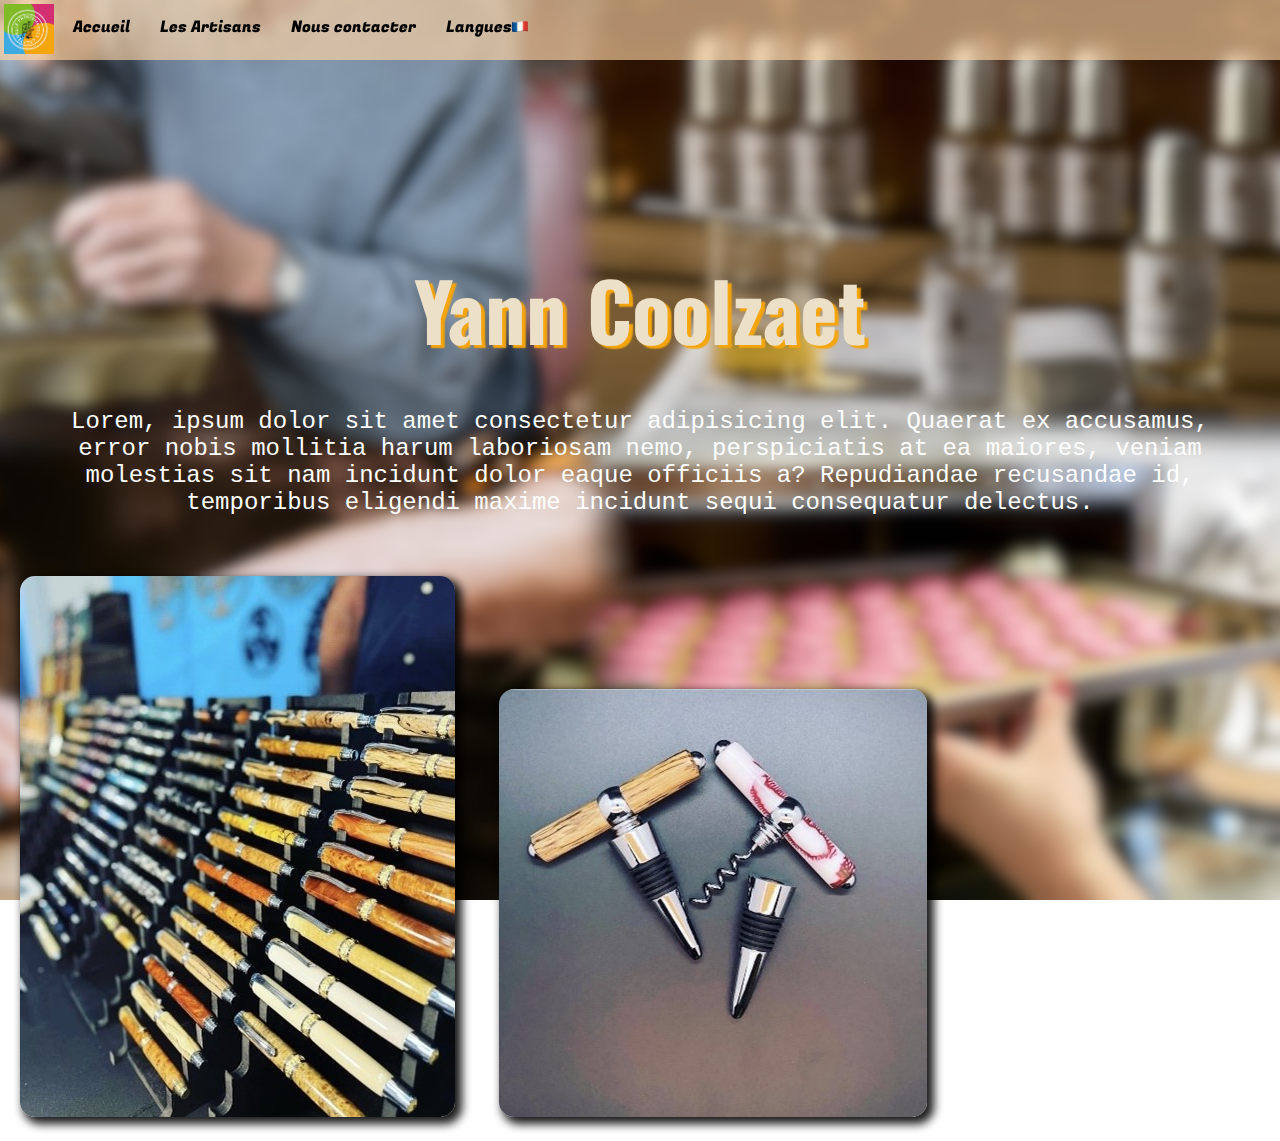
<file: artisans/Yann CoolzaetFR.html>
<!DOCTYPE html>
<html lang="fr">
<head>
    <meta charset="UTF-8">
    <meta http-equiv="X-UA-Compatible" content="IE=edge">
    <meta name="viewport" content="width=device-width, initial-scale=1.0">
    <title>Le Printemps des créateurs - Bois D'Alain</title>
    <link rel="stylesheet" href="../css/styles.css">
    <link rel="stylesheet" href="https://cdnjs.cloudflare.com/ajax/libs/font-awesome/4.7.0/css/font-awesome.css">
</head>
<body>
    <header>

        <nav>
            <ul>
                <li id="logo"><a href="#"> <img src="../image/logo.png" alt="Logo du site"></a></li>
                <div class="navtext">
                    <li><a href="../index.html">Accueil</a></li>
                    <li><a href="../index.html#prestation">Les Artisans</a></li>
                    <li><a href="../index.html#BasdePage">Nous contacter</a></li>
                    <li><a href="../artisansEN/Yann CoolzaetEN.html">Langues<img id="drapeau" src="../image/drapeau français.png" alt="drapeau fr"></a></li>
                </div>
            </ul>
        </nav>

        <div id="imageHautdePageCreateur">
            <h1>Yann Coolzaet</h1>
            <p id="presentationCreateur">Lorem, ipsum dolor sit amet consectetur adipisicing elit. Quaerat ex accusamus, error nobis mollitia harum laboriosam nemo, perspiciatis at ea maiores, veniam molestias sit nam incidunt dolor eaque officiis a? Repudiandae recusandae id, temporibus eligendi maxime incidunt sequi consequatur delectus.</p>
            <img class="imageCreateur" src="../image/PersonneWord/Yann Coolzaet/stylo bois.jpg" alt="Stylo en bois">
            <img class="imageCreateur" src="../image/PersonneWord/Yann Coolzaet/tire bouchon bois.jpg" alt="Tire bouchon">
        </div>

    </header>
    
    
</body>
</html>
</file>
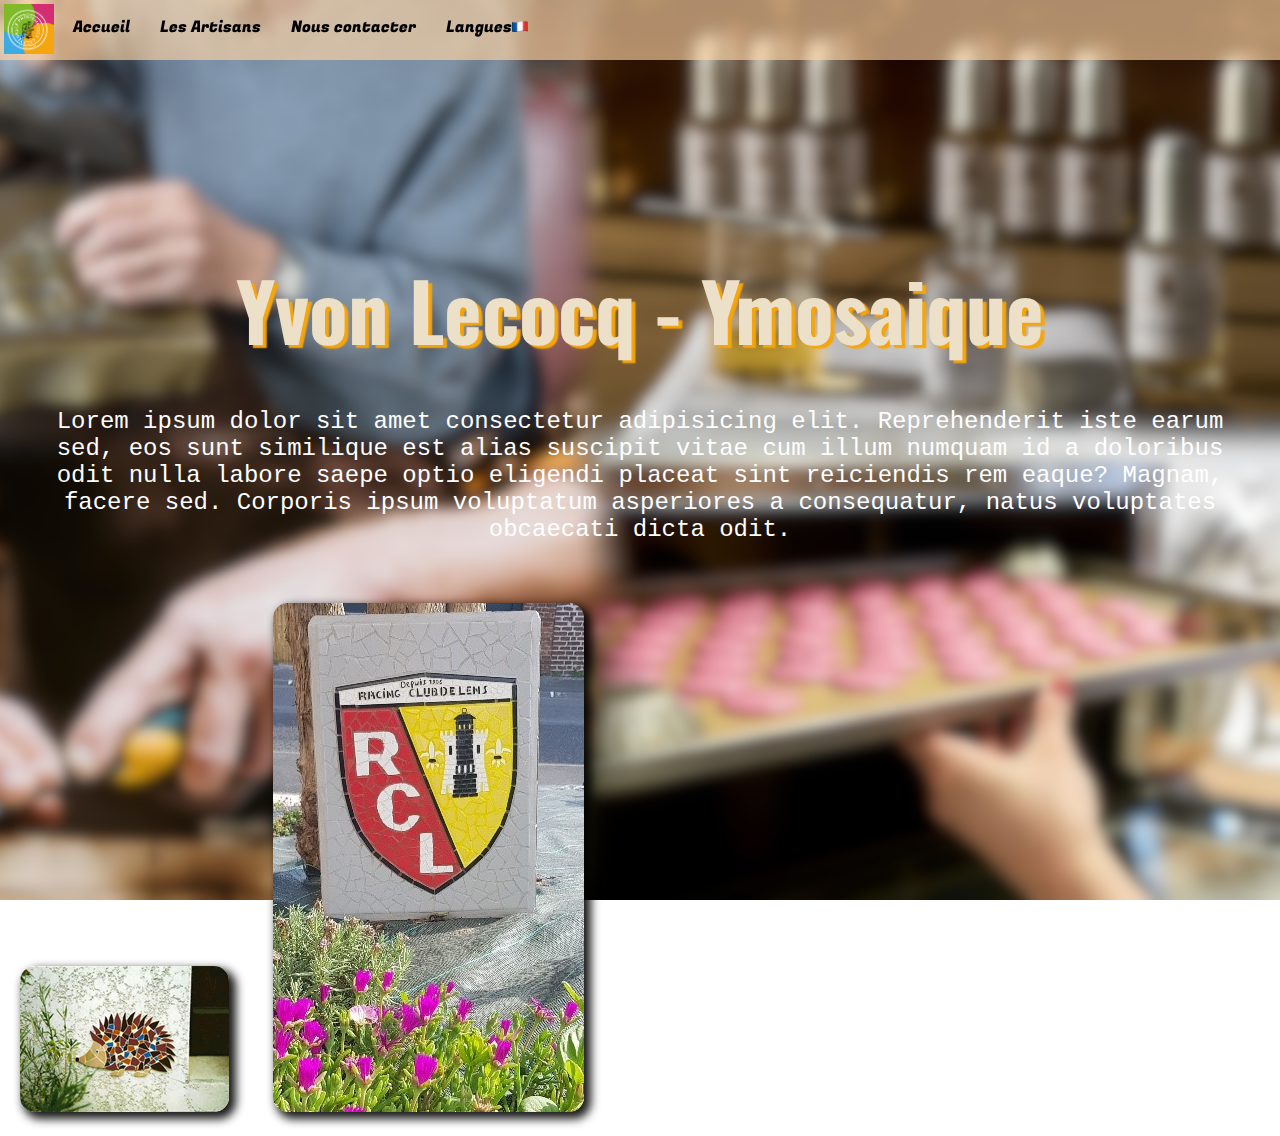
<file: artisans/Ymosaique Yvon LecocqFR.html>
<!DOCTYPE html>
<html lang="fr">
<head>
    <meta charset="UTF-8">
    <meta http-equiv="X-UA-Compatible" content="IE=edge">
    <meta name="viewport" content="width=device-width, initial-scale=1.0">
    <title>Le Printemps des créateurs - Bois D'Alain</title>
    <link rel="stylesheet" href="../css/styles.css">
    <link rel="stylesheet" href="https://cdnjs.cloudflare.com/ajax/libs/font-awesome/4.7.0/css/font-awesome.css">
</head>
<body>
    <header>

        <nav>
            <ul>
                <li id="logo"><a href="#"> <img src="../image/logo.png" alt="Logo du site"></a></li>
                <div class="navtext">
                    <li><a href="../index.html">Accueil</a></li>
                    <li><a href="../index.html#prestation">Les Artisans</a></li>
                    <li><a href="../index.html#BasdePage">Nous contacter</a></li>
                    <li><a href="../artisansEN/Ymosaique Yvon LecocqEN.html">Langues<img id="drapeau" src="../image/drapeau français.png" alt="drapeau fr"></a></li>
                </div>
            </ul>
        </nav>

        <div id="imageHautdePageCreateur">
            <h1>Yvon Lecocq - Ymosaique</h1>
            <p id="presentationCreateur">Lorem ipsum dolor sit amet consectetur adipisicing elit. Reprehenderit iste earum sed, eos sunt similique est alias suscipit vitae cum illum numquam id a doloribus odit nulla labore saepe optio eligendi placeat sint reiciendis rem eaque? Magnam, facere sed. Corporis ipsum voluptatum asperiores a consequatur, natus voluptates obcaecati dicta odit.</p>
            <img class="imageCreateur" src="../image/PersonneWord/Ymosaique Yvon Lecocq/Mosaique hérisson.png" alt="Sonic, sans la lumière de Kaaris sur Sevran">
            <img class="imageCreateur" src="../image/PersonneWord/Ymosaique Yvon Lecocq/Mosaique RCL bouclier.jpg" alt="Un shield">
        </div>

    </header>
    
    
</body>
</html>
</file>
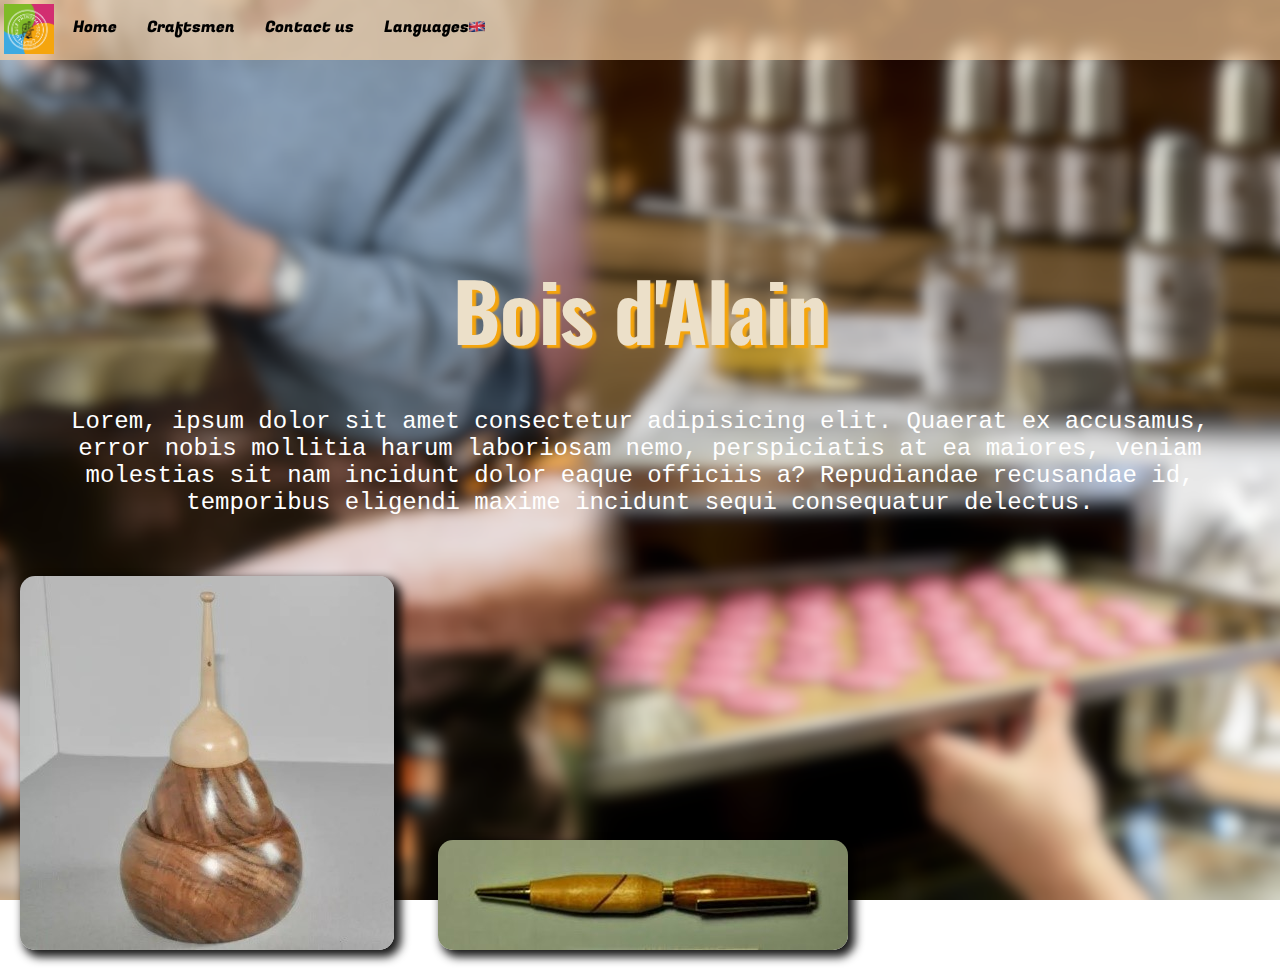
<file: artisansEN/Bois D'AlainEN.html>
<!DOCTYPE html>
<html lang="fr">
<head>
    <meta charset="UTF-8">
    <meta http-equiv="X-UA-Compatible" content="IE=edge">
    <meta name="viewport" content="width=device-width, initial-scale=1.0">
    <title>The Printemps des créateurs - Bois D'Alain</title>
    <link rel="stylesheet" href="../css/styles.css">
    <link rel="stylesheet" href="https://cdnjs.cloudflare.com/ajax/libs/font-awesome/4.7.0/css/font-awesome.css">
</head>
<body>
    <header>

        <nav>
            <ul>
                <li id="logo"><a href="#"> <img src="../image/logo.png" alt="Logo du site"></a></li>
                <div class="navtext">
                    <li><a href="../indexEN.html">Home</a></li>
                    <li><a href="../indexEN.html#prestation">Craftsmen</a></li>
                    <li><a href="../indexEN.html#BasdePage">Contact us</a></li>
                    <li><a href="../artisans/Bois D'AlainFR.html">Languages<img id="drapeau" src="../image/drapeau anglais.png" alt="drapeau en"></a></li>
                </div>
            </ul>
        </nav>

        <div id="imageHautdePageCreateur">
            <h1>Bois d'Alain</h1>
            <p id="presentationCreateur">Lorem, ipsum dolor sit amet consectetur adipisicing elit. Quaerat ex accusamus, error nobis mollitia harum laboriosam nemo, perspiciatis at ea maiores, veniam molestias sit nam incidunt dolor eaque officiis a? Repudiandae recusandae id, temporibus eligendi maxime incidunt sequi consequatur delectus.</p>
            <img class="imageCreateur" src="../image/PersonneWord/Bois D'Alain/gourde bois.jpg" alt="Gourde en bois">
            <img class="imageCreateur" src="../image/PersonneWord/Bois D'Alain/Stylo bois.jpg" alt="Stylo en bois">
        </div>

    </header>
    
    
</body>
</html>
</file>
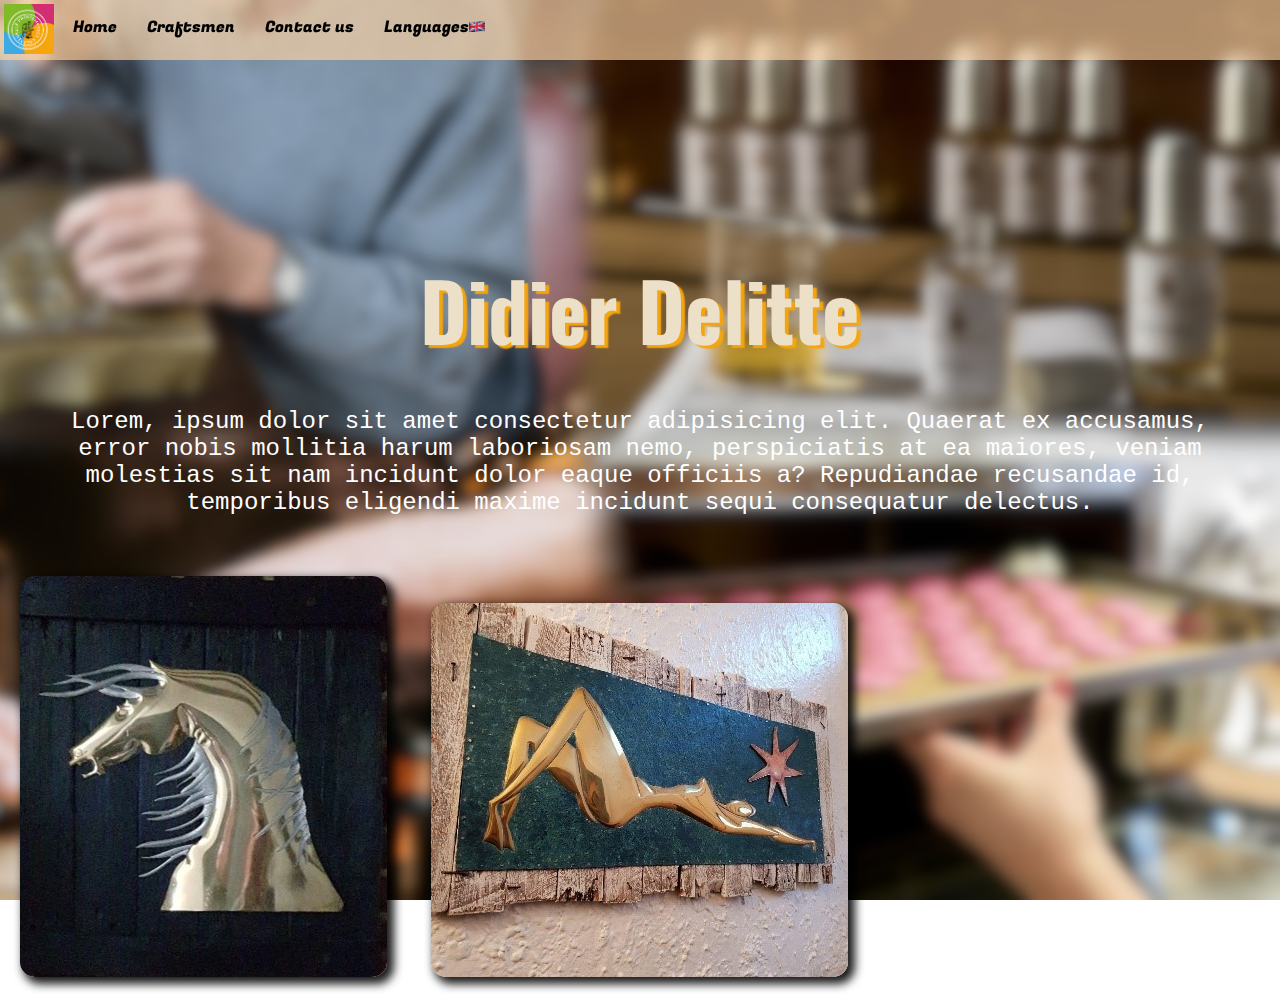
<file: artisansEN/Didier Delitte Sculpteur dinandierEN.html>
<!DOCTYPE html>
<html lang="fr">
<head>
    <meta charset="UTF-8">
    <meta http-equiv="X-UA-Compatible" content="IE=edge">
    <meta name="viewport" content="width=device-width, initial-scale=1.0">
    <title>The Printemps des créateurs - Bois D'Alain</title>
    <link rel="stylesheet" href="../css/styles.css">
    <link rel="stylesheet" href="https://cdnjs.cloudflare.com/ajax/libs/font-awesome/4.7.0/css/font-awesome.css">
</head>
<body>
    <header>

        <nav>
            <ul>
                <li id="logo"><a href="#"> <img src="../image/logo.png" alt="Logo du site"></a></li>
                <div class="navtext">
                    <li><a href="../indexEN.html">Home</a></li>
                    <li><a href="../indexEN.html#prestation">Craftsmen</a></li>
                    <li><a href="../indexEN.html#BasdePage">Contact us</a></li>
                    <li><a href="../artisans/Didier Delitte Sculpteur dinandierFR.html">Languages<img id="drapeau" src="../image/drapeau anglais.png" alt="drapeau en"></a></li>
                </div>
            </ul>
        </nav>

        <div id="imageHautdePageCreateur">
            <h1>Didier Delitte</h1>
            <p id="presentationCreateur">Lorem, ipsum dolor sit amet consectetur adipisicing elit. Quaerat ex accusamus, error nobis mollitia harum laboriosam nemo, perspiciatis at ea maiores, veniam molestias sit nam incidunt dolor eaque officiis a? Repudiandae recusandae id, temporibus eligendi maxime incidunt sequi consequatur delectus.</p>
            <img class="imageCreateur" src="../image/PersonneWord/Didier Delitte Sculpteur dinandier/cheval.jpg" alt="Cheval metal">
            <img class="imageCreateur" src="../image/PersonneWord/Didier Delitte Sculpteur dinandier/Femme nue.jpg" alt="Femme nue metal">
        </div>

    </header>
    
    
</body>
</html>
</file>
<file: css/styles.css>
@import url('https://fonts.googleapis.com/css2?family=Roboto:wght@100&display=swap');
@import url('https://fonts.googleapis.com/css2?family=Fugaz+One&display=swap');
@import url('https://fonts.googleapis.com/css2?family=Castoro+Titling&display=swap');
@import url('https://fonts.googleapis.com/css2?family=Oswald:wght@700&display=swap');
@import url('https://fonts.googleapis.com/css2?family=Poppins:wght@500&display=swap');



* {
    font-family: 'Roboto', cursive;
    padding: 0;
    margin: 0;
    scroll-behavior: smooth;
}

ul {
    padding: 0;
    margin: 0;
}

li {
    list-style-type: none;
}

h2 {
    text-transform: uppercase;
    text-align: center;
    padding-top: 20px;
    font-size: 2em;
}

a {
    text-decoration: none;
    color: black;
}



/* BARRE DE NAVIGATION */

nav {
    overflow: hidden;
    background-color: #ffd5a5a4 ;
    position: fixed;
    width: 100%;
    z-index: 99;
}

#logo img {
    width: 50px;
    margin: 4px 4px 2px 4px;
}

header li {
    float: left;
    font-size: 1em;
}

.navtext a {
    font-family: 'fugaz one', cursive;
    text-decoration: none;
    display: inline-block;
    text-align: center;
    padding: 5px 5px;
    margin: 10px;
}

.navtext a:hover {
    background-color: #ffd5a5;
}

#drapeau {
    width: 1em;
}


/* HAUT DE PAGE */

#imageHautdePage {
    padding-top: 100px;
    background: url(../image/image_presentation-flou.png) no-repeat fixed 50% 50%;
    background-size: cover;
    height: 900px;
}

#imageHautdePage h1 {
    font-family: 'oswald', cursive;
    text-align: center;
    font-size: 5em;
    margin-top: 110px;
    color: #ece0c9;
    text-shadow:4px 3px 1.5px #f5a50d;
}

#collab {
    display: block;
    margin: auto;
    margin-top: 100px;
    width: 50%;
}



/* PRESENTATION CREATEURS */

#présentation {
    background-color: #f0f0f0;
    height: max-content;
    padding: 50px 0 50px 0;
}

#présentation h3 {
    font-size: 40px;
    font-family: 'Poppins', cursive;
    text-align: center;
    padding: 0px 0px 50px 0px;
}

#textIntro {
    font-family: 'Roboto';
    padding: 0px 20% 50px 20%;
    color: #000000;
    font-size: 1.5em;
    text-align: center;
}

#prestation {
    display: flex;
    flex-wrap: wrap;
    justify-content: center;
    gap: 50px;
}

.imagePrestation img {
    border-radius: 15px; 
    box-shadow: 5px 5px 10px 2px rgba(0, 0, 0, 0.274);
    transition: 0.3s ease-in-out;
}

.imagePrestation h4 {
    font-family: 'Roboto', cursive;
    text-align: center;
    font-size: 1em;
}

.imagePrestation img:hover {
    transform: scale(1.1);
    transition: 0.5s ease-in-out;
}

.imagePrestation {
    display: flex;
    flex-direction: column;
    gap: 15px;
}



/* FORMULAIRE DE CONTACT */

footer {
    background-color: #ffd5a5;
    color: #000000;
    padding: 20px 0 50px 0;
    display: flex;
    flex-direction: column;
}

footer h2 {
    font-family: 'Courier New', Courier, monospace;
    margin: 0 auto;
}

form {
    width: 90%;
    max-width: 600px;
    display: flex;
    flex-direction: column;
    gap: 5px;
    margin: 20px auto;
}

input, textarea, button {
    list-style-type: none;
    border: none;
    resize: none;
    padding: 10px 20px;
    font-size: 1.2em;
    font-family: 'Roboto', cursive;
    border-radius: 5px;
}

button {
    margin-top: 20px;
    cursor: pointer;
    background-color: #f5a50d;
    transition: all .5s;
    font-weight: 500;
}

button:hover {
    background-color: #ca880c;
    transition: all .5s;
}

textarea {
    height: 200px;
}



/* PAGE DE BOIS D'ALAIN */

#presentationCreateur {
    font-family: 'Courier New', Courier, monospace;
    font-size: 1.5em;
    color: white;
    padding: 40px;
    text-align: center;
}

.imageCreateur {
    display: inline-flex;
    justify-content: center;
    margin: 20px;
    border-radius: 15px; 
    box-shadow: 5px 5px 10px 2px rgba(0,0,0,0.9);
}

#imageHautdePageCreateur {
    padding-top: 100px;
    background: url(../image/image_presentation-flou.png) no-repeat fixed 100% 100%;
    background-size: cover;
    height: 100%;
}

#imageHautdePageCreateur h1 {
    font-family: 'oswald', cursive;
    text-align: center;
    font-size: 5em;
    margin-top: 150px;
    color: #ece0c9;
    text-shadow:4px 3px 1.5px #f5a50d;
}
</file>
